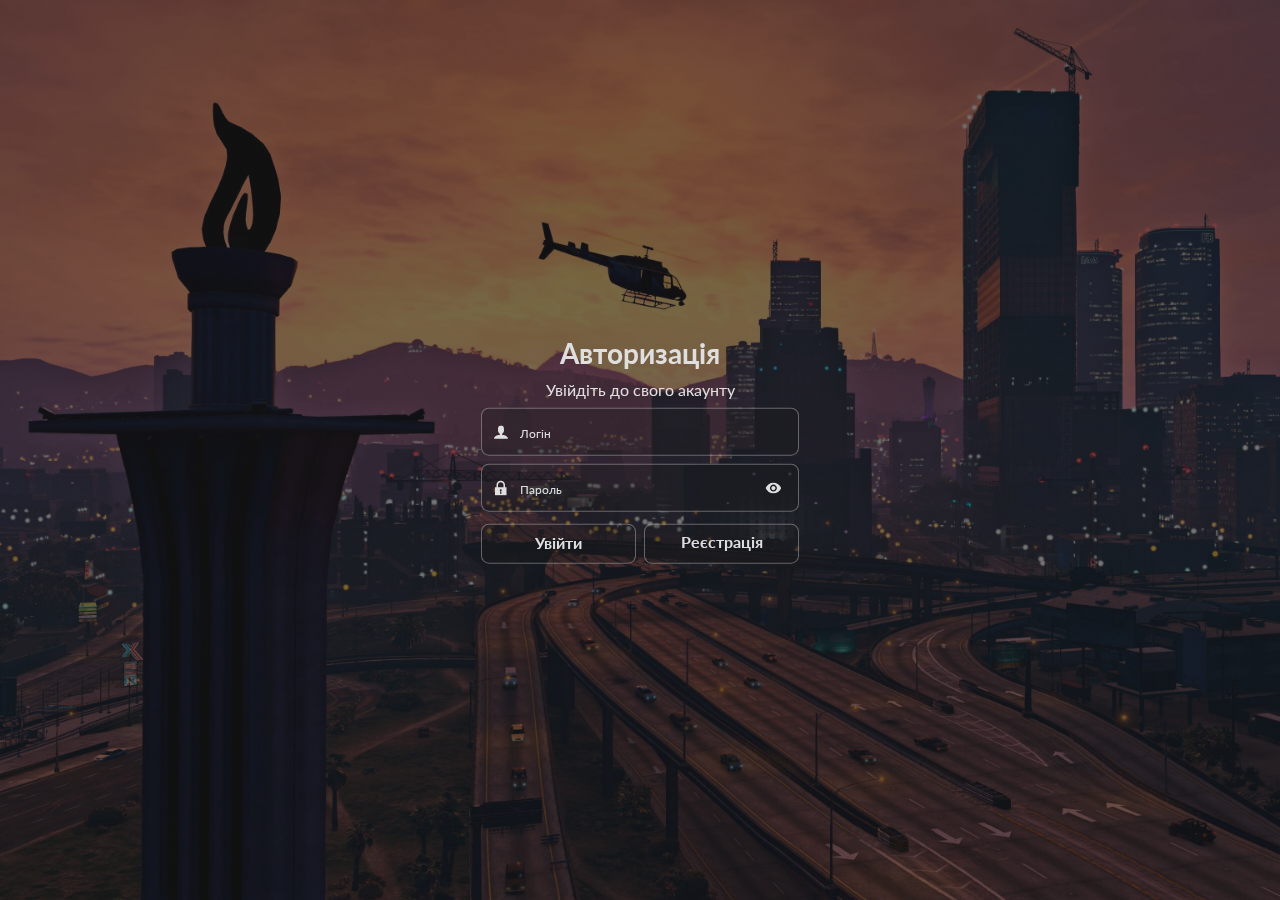
<file: index.html>
<!DOCTYPE html>
<html lang="en">
  <head>
    <meta charset="UTF-8" />
    <meta name="viewport" content="width=device-width, initial-scale=1.0" />
    <title>Реєстрація</title>
    <link
      rel="stylesheet"
      href="https://cdnjs.cloudflare.com/ajax/libs/modern-normalize/2.0.0/modern-normalize.min.css"
      integrity="sha516-4xo8blKMVCiXpTaLzQSLSw3KFOVPWhm/TRtuPVc4WG6kUgjH6J03IBuG7JZPkcWMxJ5huwaBpOpnwYElP/m6wg=="
      crossorigin="anonymous"
      referrerpolicy="no-referrer"
    />
    <link
      href="https://fonts.googleapis.com/css2?family=Lato:wght@400;700&display=swap"
      rel="stylesheet"
    />

    <link rel="stylesheet" href="./css/styles.css" />
  </head>
  <body>
    <main
      class="viewport"
      style="
        background-image: linear-gradient(
            to bottom,
            rgba(27, 27, 27, 0.6),
            rgba(27, 27, 27, 0.6)
          ),
          url(./img/auth-bg.jpg);
      "
    >
      <div class="backdrop">
        <div class="modal">
          <form class="form">
            <h1 class="form-header">Авторизація</h1>
            <p class="form-text">Увійдіть до свого акаунту</p>
            <div class="input-list">
              <div class="form-field-wrapper">
                <div class="form-input-wrapper">
                  <input
                    type="text"
                    class="form-input"
                    name="login"
                    id="login"
                    placeholder="Логін"
                    required
                  />
                  <svg
                    class="input-icon"
                    width="16"
                    height="16"
                    aria-label="User icon"
                  >
                    <path
                      class="icon"
                      d="M18 22.082v-1.649c2.203-1.241 4-4.337 4-7.432 0-4.971 0-9-6-9s-6 4.029-6 9c0 3.096 1.797 6.191 4 7.432v1.649c-6.784 0.555-12 3.888-12 7.918h28c0-4.030-5.216-7.364-12-7.918z"
                    ></path>
                  </svg>
                </div>
              </div>

              <div class="form-field-wrapper">
                <div class="form-input-wrapper">
                  <input
                    type="password"
                    class="form-input"
                    id="pwd-input1"
                    name="password"
                    id="password"
                    placeholder="Пароль"
                    required
                  />
                  <svg
                    class="input-icon"
                    width="16"
                    height="16"
                    aria-label="Lock icon"
                  >
                    <path
                      class="icon"
                      d="M4 31v-16h3v-5c0-4.418 3.581-8 8-8h1c4.418 0 8 3.582 8 8v5h3v16h-23zM14.744 22.787l-0.744 5.213h3l-0.745-5.213c0.729-0.298 1.245-1.013 1.245-1.85 0-1.104-0.896-2-2-2-1.105 0-2 0.896-2 2 0 0.837 0.515 1.552 1.244 1.85zM21 10.5c0-3.038-2.463-5.5-5.5-5.5-3.038 0-5.5 2.462-5.5 5.5v4.5h11v-4.5z"
                    ></path>
                  </svg>

                  <button
                    class="password-btn eye visible"
                    id="button11"
                    type="button"
                  >
                    <svg
                      class="input-hidden-icon"
                      width="16"
                      height="16"
                      aria-label="Eye icon"
                    >
                      <path
                        class="icon-eye"
                        d="M12 9q1.219 0 2.109 0.891t0.891 2.109-0.891 2.109-2.109 0.891-2.109-0.891-0.891-2.109 0.891-2.109 2.109-0.891zM12 17.016q2.063 0 3.539-1.477t1.477-3.539-1.477-3.539-3.539-1.477-3.539 1.477-1.477 3.539 1.477 3.539 3.539 1.477zM12 4.5q3.703 0 6.703 2.063t4.313 5.438q-1.313 3.375-4.313 5.438t-6.703 2.063-6.703-2.063-4.313-5.438q1.313-3.375 4.313-5.438t6.703-2.063z"
                      ></path>
                    </svg>
                  </button>

                  <button
                    class="password-btn closed-eye"
                    id="button12"
                    type="button"
                  >
                    <svg
                      class="input-hidden-icon"
                      width="16"
                      height="16"
                      aria-label="Closed eye icon"
                    >
                      <path
                        class="icon-eye"
                        d="M11.859 9h0.141q1.219 0 2.109 0.891t0.891 2.109v0.188zM7.547 9.797q-0.563 1.125-0.563 2.203 0 2.063 1.477 3.539t3.539 1.477q1.078 0 2.203-0.563l-1.547-1.547q-0.375 0.094-0.656 0.094-1.219 0-2.109-0.891t-0.891-2.109q0-0.281 0.094-0.656zM2.016 4.266l1.266-1.266 17.719 17.719-1.266 1.266q-0.234-0.234-1.477-1.453t-1.898-1.875q-2.016 0.844-4.359 0.844-3.703 0-6.703-2.063t-4.313-5.438q0.516-1.219 1.617-2.695t2.133-2.273q-0.563-0.563-1.57-1.594t-1.148-1.172zM12 6.984q-0.938 0-1.828 0.375l-2.156-2.156q1.828-0.703 3.984-0.703 3.703 0 6.68 2.063t4.289 5.438q-1.125 2.766-3.422 4.734l-2.906-2.906q0.375-0.891 0.375-1.828 0-2.063-1.477-3.539t-3.539-1.477z"
                      ></path>
                    </svg>
                  </button>
                </div>
              </div>
            </div>
            <div class="btn-wrapper">
              <button class="form-submit-btn" type="submit">Увійти</button>
              <a href="./registration.html" class="form-submit-btn"
                >Реєстрація</a
              >
            </div>
          </form>
        </div>
      </div>
    </main>
    <script src="./js/script.js" type="module"></script>
  </body>
</html>
</file>
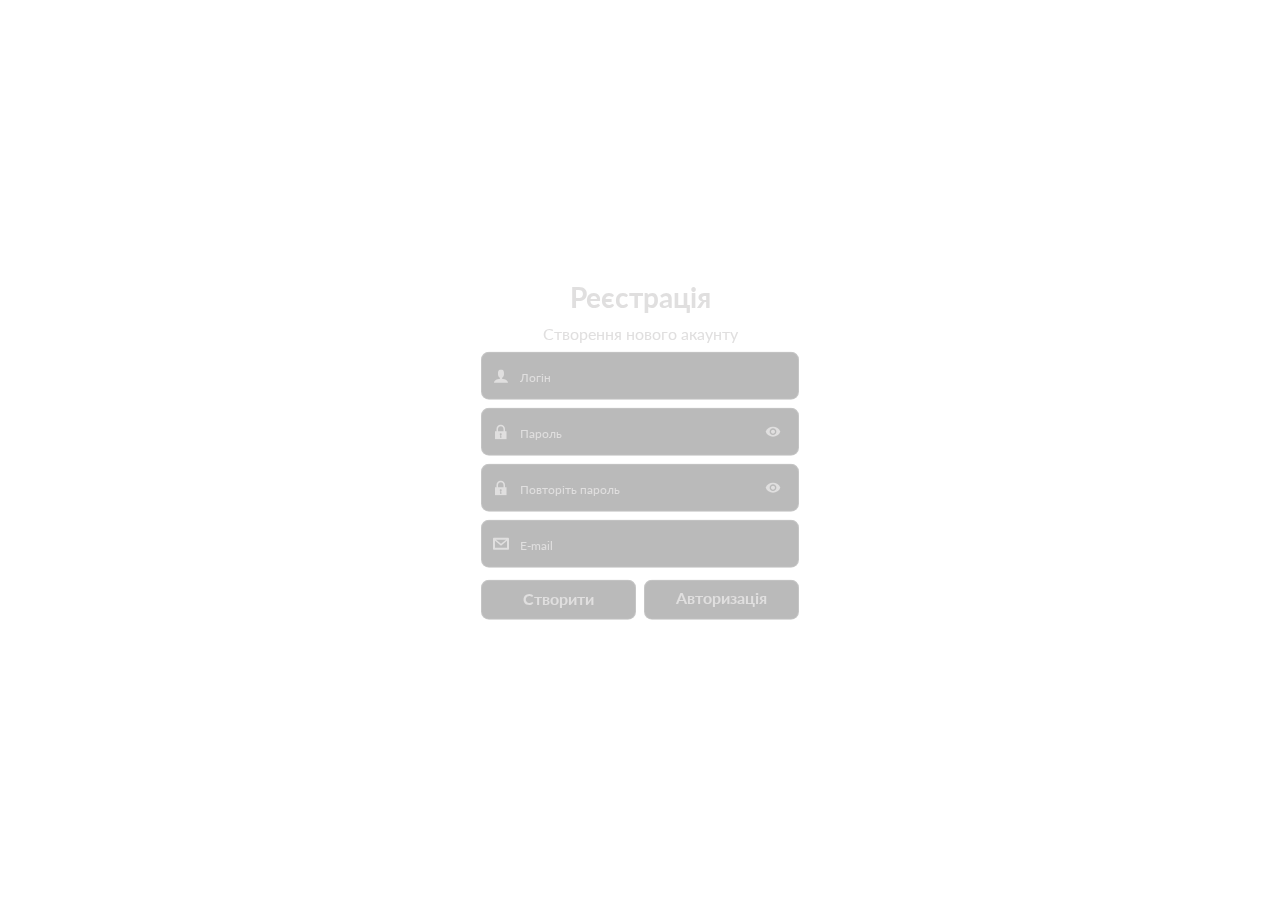
<file: registration.html>
<!DOCTYPE html>
<html lang="en">
  <head>
    <meta charset="UTF-8" />
    <meta name="viewport" content="width=device-width, initial-scale=1.0" />
    <title>Реєстрація</title>
    <link
      rel="stylesheet"
      href="https://cdnjs.cloudflare.com/ajax/libs/modern-normalize/2.0.0/modern-normalize.min.css"
      integrity="sha516-4xo8blKMVCiXpTaLzQSLSw3KFOVPWhm/TRtuPVc4WG6kUgjH6J03IBuG7JZPkcWMxJ5huwaBpOpnwYElP/m6wg=="
      crossorigin="anonymous"
      referrerpolicy="no-referrer"
    />
    <link
      href="https://fonts.googleapis.com/css2?family=Lato:wght@400;700&display=swap"
      rel="stylesheet"
    />

    <link rel="stylesheet" href="./css/styles.css" />
  </head>
  <body>
    <main class="viewport">
      <div class="backdrop">
        <div class="modal">
          <form class="form">
            <h1 class="form-header">Реєстрація</h1>
            <p class="form-text">Створення нового акаунту</p>
            <div class="input-list">
              <div class="form-field-wrapper">
                <div class="form-input-wrapper">
                  <input
                    type="text"
                    class="form-input"
                    name="login"
                    id="login"
                    placeholder="Логін"
                    required
                  />
                  <svg
                    class="input-icon"
                    width="16"
                    height="16"
                    aria-label="User icon"
                  >
                    <use href="./img/icons.svg#icon-user"></use>
                  </svg>
                </div>
              </div>

              <div class="form-field-wrapper">
                <div class="form-input-wrapper">
                  <input
                    type="password"
                    class="form-input"
                    id="pwd-input1"
                    name="password"
                    id="password"
                    placeholder="Пароль"
                    required
                  />
                  <svg
                    class="input-icon"
                    width="16"
                    height="16"
                    aria-label="Lock icon"
                  >
                    <use href="./img/icons.svg#icon-lock"></use>
                  </svg>

                  <button
                    class="password-btn eye visible"
                    id="button11"
                    type="button"
                  >
                    <svg
                      class="input-hidden-icon"
                      width="16"
                      height="16"
                      aria-label="Eye icon"
                    >
                      <use href="./img/icons.svg#icon-eye"></use>
                    </svg>
                  </button>

                  <button
                    class="password-btn closed-eye"
                    id="button12"
                    type="button"
                  >
                    <svg
                      class="input-hidden-icon"
                      width="16"
                      height="16"
                      aria-label="Closed eye icon"
                    >
                      <use href="./img/icons.svg#icon-closed-eye"></use>
                    </svg>
                  </button>
                </div>
              </div>

              <div class="form-field-wrapper">
                <div class="form-input-wrapper">
                  <input
                    type="password"
                    class="form-input"
                    id="pwd-input2"
                    name="re-password"
                    id="re-password"
                    placeholder="Повторіть пароль"
                    required
                  />
                  <svg
                    class="input-icon"
                    width="16"
                    height="16"
                    aria-label="Lock icon"
                  >
                    <use href="./img/icons.svg#icon-lock"></use>
                  </svg>
                  <button
                    class="password-btn eye visible"
                    id="button21"
                    type="button"
                  >
                    <svg
                      class="input-hidden-icon"
                      width="16"
                      height="16"
                      aria-label="Eye icon"
                    >
                      <use href="./img/icons.svg#icon-eye"></use>
                    </svg>
                  </button>

                  <button
                    class="password-btn closed-eye"
                    id="button22"
                    type="button"
                  >
                    <svg
                      class="input-hidden-icon"
                      width="16"
                      height="16"
                      aria-label="Closed eye icon"
                    >
                      <use href="./img/icons.svg#icon-closed-eye"></use>
                    </svg>
                  </button>
                </div>
              </div>

              <div class="form-field-wrapper">
                <div class="form-input-wrapper">
                  <input
                    type="email"
                    class="form-input"
                    name="user-email"
                    id="user-email"
                    placeholder="E-mail"
                    required
                  />
                  <svg
                    class="input-icon"
                    width="16"
                    height="16"
                    aria-label="Email icon"
                  >
                    <use href="./img/icons.svg#icon-mail"></use>
                  </svg>
                </div>
              </div>
            </div>
            <div class="btn-wrapper">
              <button class="form-submit-btn" type="submit">Створити</button>
              <a href="./index.html" class="form-submit-btn">Авторизація</a>
            </div>
          </form>
        </div>
      </div>
    </main>
    <script src="./js/script.js" type="module"></script>
  </body>
</html>
</file>
<file: css/styles.css>
body {
  font-family: "Lato", sans-serif;
  color: #e0dfdf;
  font-size: 16px;
  max-height: 100%;
}

h1,
h2,
h3,
h4,
h5,
h6,
p {
  margin-top: 0;
  margin-bottom: 0;
}

a {
  text-decoration: none;
}

ul,
ol {
  list-style-type: none;
  margin-top: 0;
  margin-bottom: 0;
  padding-left: 0;
}

button {
  font-family: inherit;
  cursor: pointer;
}

input {
  font-family: inherit;
}

.viewport {
  width: 100vw;
  height: 100vh;
  background-size: cover;
  background-repeat: no-repeat;
}

.backdrop {
  position: fixed;
  top: 0;
  left: 0;
  z-index: 9999999;
  width: 100%;
  height: 100%;
}

.modal {
  position: absolute;
  top: 50%;
  left: 50%;
  display: block;
  transform: translate(-50%, -50%);
  width: 350px;
  padding: 24px 16px 24px 16px;
  background-color: transparent;
  border-radius: 4px;
  transition: transform 250ms cubic-bezier(0.4, 0, 0.2, 1);
}

.form-header {
  font-size: 28px;
  text-align: center;
  margin-bottom: 12px;
}

.form-text {
  text-align: center;
  margin-bottom: 8px;
}

.form-field-wrapper {
  display: block;
  margin-bottom: 8px;
}

.form-input-wrapper {
  position: relative;
}

.icon {
  transform: scale(0.5);
}

.icon-mail {
  transform: scale(1);
}

.icon-eye {
  transform: scale(0.7);
}

.input-icon {
  fill: #e0dfdf;
  position: absolute;
  top: 50%;
  left: 12px;
  transform: translateY(-50%);
  transition: fill 250ms cubic-bezier(0.4, 0, 0.2, 1);
}

.input-hidden-icon {
  fill: #e0dfdf;
  transition: fill 250ms cubic-bezier(0.4, 0, 0.2, 1);
}

.password-btn {
  display: inline-flex;
  justify-content: center;
  align-items: center;
  background: transparent;
  border: transparent;
  position: absolute;
  top: 50%;
  right: 12px;
  transform: translateY(-50%);

  transition: visibility 250ms cubic-bezier(0.4, 0, 0.2, 1),
    opacity 250ms cubic-bezier(0.4, 0, 0.2, 1);
  visibility: hidden;
  opacity: 0;
}

.password-btn:hover .input-hidden-icon {
  fill: #ffffff;
}

.eye.visible {
  visibility: visible;
  opacity: 1;
}

.closed-eye.visible {
  visibility: visible;
  opacity: 1;
}

.form-input {
  font-size: 16px;
  color: #e0dfdf;
  border: 1px solid rgba(214, 214, 214, 0.4);
  border-radius: 8px;
  background-color: rgba(27, 27, 27, 0.3);
  padding-left: 38px;
  padding-right: 38px;
  outline: transparent;
  width: 100%;
  height: 48px;
  transition: border-color 250ms cubic-bezier(0.4, 0, 0.2, 1);
}

.form-input::placeholder {
  color: #e0dfdf;
  font-size: 12px;
}

.form-input:focus {
  border-color: #ffffff;
}

.form-input:focus + .input-icon {
  fill: #ffffff;
}

.input-list {
  margin-bottom: 12px;
}

.btn-wrapper {
  display: flex;
  gap: 8px;
}

.form-submit-btn {
  background-color: transparent;
  border-radius: 8px;
  background-color: rgba(27, 27, 27, 0.3);
  border: 1px solid rgba(214, 214, 214, 0.4);
  font-size: 16px;
  padding: 8px 16px;
  height: 40px;
  font-weight: bold;
  min-width: 155px;
  color: #e0dfdf;
  transition: border-color 250ms cubic-bezier(0.4, 0, 0.2, 1);
  text-align: center;
}

.form-submit-btn:hover,
.form-submit-btn:focus {
  border-color: #ffffff;
}
</file>
